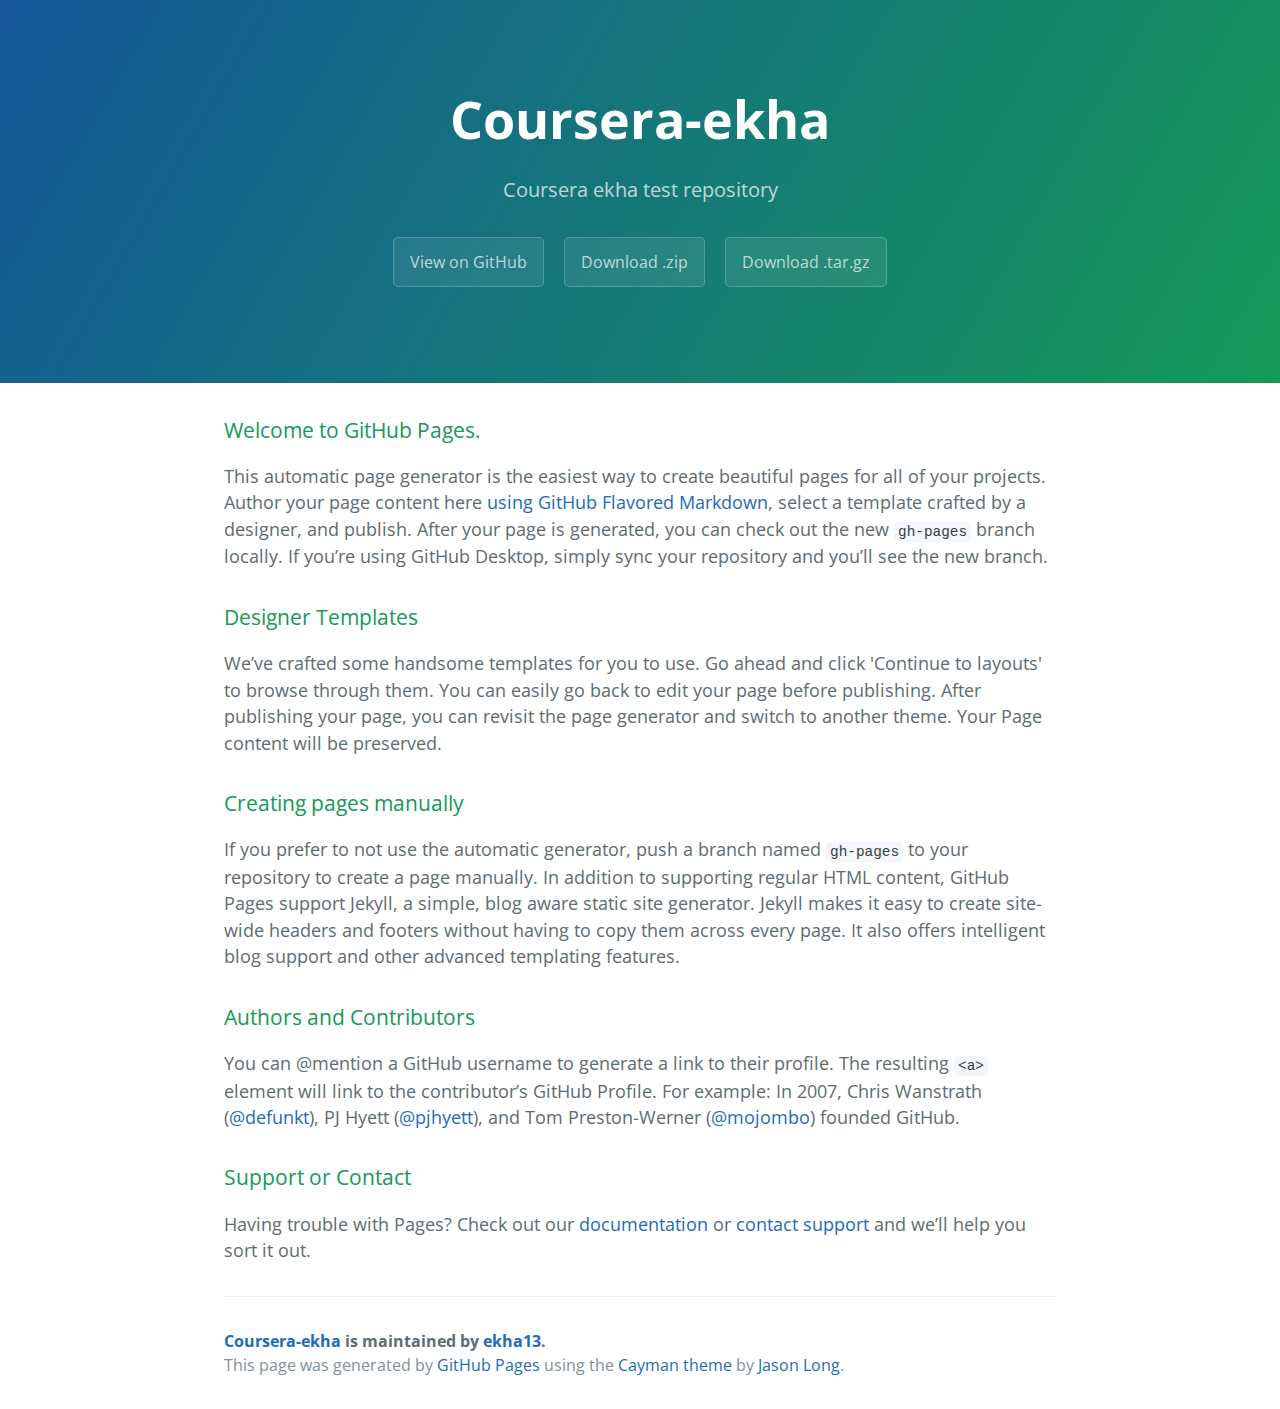
<file: index.html>
<!DOCTYPE html>
<html lang="en-us">
  <head>
    <meta charset="UTF-8">
    <title>Coursera-ekha by ekha13</title>
    <meta name="viewport" content="width=device-width, initial-scale=1">
    <link rel="stylesheet" type="text/css" href="stylesheets/normalize.css" media="screen">
    <link href='https://fonts.googleapis.com/css?family=Open+Sans:400,700' rel='stylesheet' type='text/css'>
    <link rel="stylesheet" type="text/css" href="stylesheets/stylesheet.css" media="screen">
    <link rel="stylesheet" type="text/css" href="stylesheets/github-light.css" media="screen">
  </head>
  <body>
    <section class="page-header">
      <h1 class="project-name">Coursera-ekha</h1>
      <h2 class="project-tagline">Coursera ekha test repository</h2>
      <a href="https://github.com/ekha13/coursera-ekha" class="btn">View on GitHub</a>
      <a href="https://github.com/ekha13/coursera-ekha/zipball/master" class="btn">Download .zip</a>
      <a href="https://github.com/ekha13/coursera-ekha/tarball/master" class="btn">Download .tar.gz</a>
    </section>

    <section class="main-content">
      <h3>
<a id="welcome-to-github-pages" class="anchor" href="#welcome-to-github-pages" aria-hidden="true"><span aria-hidden="true" class="octicon octicon-link"></span></a>Welcome to GitHub Pages.</h3>

<p>This automatic page generator is the easiest way to create beautiful pages for all of your projects. Author your page content here <a href="https://guides.github.com/features/mastering-markdown/">using GitHub Flavored Markdown</a>, select a template crafted by a designer, and publish. After your page is generated, you can check out the new <code>gh-pages</code> branch locally. If you’re using GitHub Desktop, simply sync your repository and you’ll see the new branch.</p>

<h3>
<a id="designer-templates" class="anchor" href="#designer-templates" aria-hidden="true"><span aria-hidden="true" class="octicon octicon-link"></span></a>Designer Templates</h3>

<p>We’ve crafted some handsome templates for you to use. Go ahead and click 'Continue to layouts' to browse through them. You can easily go back to edit your page before publishing. After publishing your page, you can revisit the page generator and switch to another theme. Your Page content will be preserved.</p>

<h3>
<a id="creating-pages-manually" class="anchor" href="#creating-pages-manually" aria-hidden="true"><span aria-hidden="true" class="octicon octicon-link"></span></a>Creating pages manually</h3>

<p>If you prefer to not use the automatic generator, push a branch named <code>gh-pages</code> to your repository to create a page manually. In addition to supporting regular HTML content, GitHub Pages support Jekyll, a simple, blog aware static site generator. Jekyll makes it easy to create site-wide headers and footers without having to copy them across every page. It also offers intelligent blog support and other advanced templating features.</p>

<h3>
<a id="authors-and-contributors" class="anchor" href="#authors-and-contributors" aria-hidden="true"><span aria-hidden="true" class="octicon octicon-link"></span></a>Authors and Contributors</h3>

<p>You can @mention a GitHub username to generate a link to their profile. The resulting <code>&lt;a&gt;</code> element will link to the contributor’s GitHub Profile. For example: In 2007, Chris Wanstrath (<a href="https://github.com/defunkt" class="user-mention">@defunkt</a>), PJ Hyett (<a href="https://github.com/pjhyett" class="user-mention">@pjhyett</a>), and Tom Preston-Werner (<a href="https://github.com/mojombo" class="user-mention">@mojombo</a>) founded GitHub.</p>

<h3>
<a id="support-or-contact" class="anchor" href="#support-or-contact" aria-hidden="true"><span aria-hidden="true" class="octicon octicon-link"></span></a>Support or Contact</h3>

<p>Having trouble with Pages? Check out our <a href="https://help.github.com/pages">documentation</a> or <a href="https://github.com/contact">contact support</a> and we’ll help you sort it out.</p>

      <footer class="site-footer">
        <span class="site-footer-owner"><a href="https://github.com/ekha13/coursera-ekha">Coursera-ekha</a> is maintained by <a href="https://github.com/ekha13">ekha13</a>.</span>

        <span class="site-footer-credits">This page was generated by <a href="https://pages.github.com">GitHub Pages</a> using the <a href="https://github.com/jasonlong/cayman-theme">Cayman theme</a> by <a href="https://twitter.com/jasonlong">Jason Long</a>.</span>
      </footer>

    </section>

  
  </body>
</html>
</file>
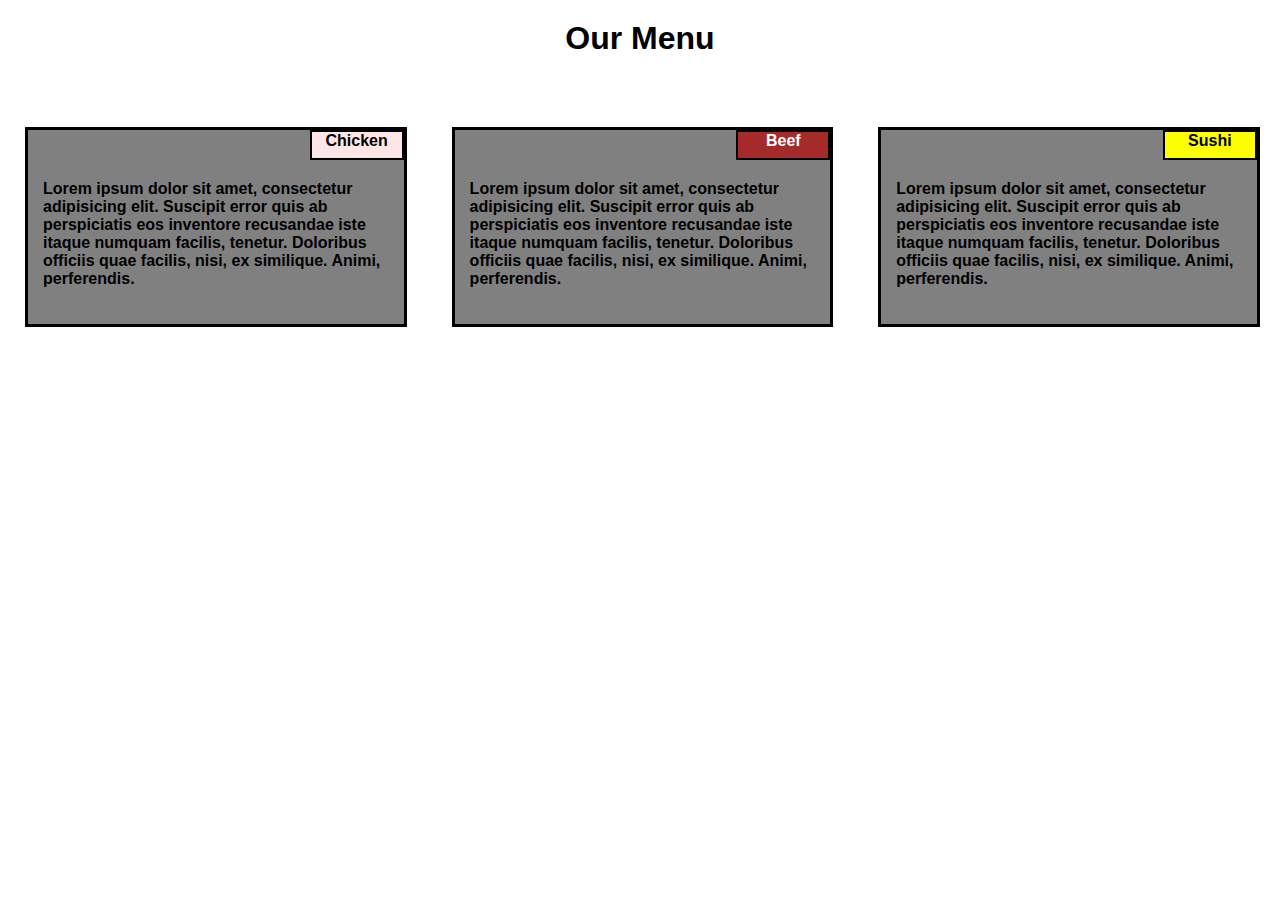
<file: site/module2-solution/index.html>
<!DOCTYPE html>
<html>
<head>
<meta charset="utf-8">
<meta name="viewport" content="width=device-width, initial-scale=1">
<title>Module 2 Coding Assignment</title>
<style>
/********** Base styles **********/
* {
  box-sizing: border-box;
  margin: 0;
  padding: 0;
  top: 50px;
}
h1 {
  font-family: Helvetica;
  text-align: center;
  margin-top: 20px;
}
.container{
  position: relative;
  border: 3px solid black;
  background-color: #808080;
  height: 200px;
  padding-left: 10px;
  padding-right: 5px;
  margin-left: 25px;
  margin-right: 20px;
  margin-top: 20px;
  font-family: Helvetica;
  color: black;
  font-weight: bold;
  overflow: auto;
}
.context {
  position: absolute;
  top: 50px;
  background-color: #808080;
  padding-left: 5px;
  padding-right: 5px;
}
.label {
  position: absolute;
  top: 0px;
  right: 0px;
  border: 2px solid black;
  background-color: #ffe6e6;
  text-align: center;
  width: 25%;
  height: 30px;
}
#p1 {
  background-color: #ffe6e6;
}
#p2 {
  background-color: #A52A2A;
  color: white;
}
#p3 {
  background-color: #ffff00;
}
/* Simple Responsive Framework. */
.row {
  width: 100%;
}
/********** Large devices only **********/
@media (min-width: 1200px) {
  .col-lg-1, .col-lg-2, .col-lg-3, .col-lg-4, .col-lg-5, .col-lg-6, .col-lg-7, .col-lg-8, .col-lg-9, .col-lg-10, .col-lg-11, .col-lg-12 {
    float: left;
  }
  .col-lg-1 {
    width: 8.33%;
  }
  .col-lg-2 {
    width: 16.66%;
  }
  .col-lg-3 {
    width: 25%;
  }
  .col-lg-4 {
    width: 33.33%;
  }
  .col-lg-5 {
    width: 41.66%;
  }
  .col-lg-6 {
    width: 50%;
  }
  .col-lg-7 {
    width: 58.33%;
  }
  .col-lg-8 {
    width: 66.66%;
  }
  .col-lg-9 {
    width: 74.99%;
  }
  .col-lg-10 {
    width: 83.33%;
  }
  .col-lg-11 {
    width: 91.66%;
  }
  .col-lg-12 {
    width: 100%;
  }
}
/********** Medium devices only **********/
@media (min-width: 992px) and (max-width: 1199px) {
  .col-md-1, .col-md-2, .col-md-3, .col-md-4, .col-md-5, .col-md-6, .col-md-7, .col-md-8, .col-md-9, .col-md-10, .col-md-11, .col-md-12 {
    float: left;
  }
  .col-md-1 {
    width: 8.33%;
  }
  .col-md-2 {
    width: 16.66%;
  }
  .col-md-3 {
    width: 25%;
  }
  .col-md-4 {
    width: 33.33%;
  }
  .col-md-5 {
    width: 41.66%;
  }
  .col-md-6 {
    width: 50%;
  }
  .col-md-7 {
    width: 58.33%;
  }
  .col-md-8 {
    width: 66.66%;
  }
  .col-md-9 {
    width: 74.99%;
  }
  .col-md-10 {
    width: 83.33%;
  }
  .col-md-11 {
    width: 91.66%;
  }
  .col-md-12 {
    width: 100%;
  }
}
/********** Small/mobile devices only **********/
@media (min-width: 768px) and (max-width: 991px) {
  .col-md-1, .col-md-2, .col-md-3, .col-md-4, .col-md-5, .col-md-6, .col-md-7, .col-md-8, .col-md-9, .col-md-10, .col-md-11, .col-md-12 {
    float: left;
  }
  .col-sm-1 {
    width: 8.33%;
  }
  .col-sm-2 {
    width: 16.66%;
  }
  .col-sm-3 {
    width: 25%;
  }
  .col-sm-4 {
    width: 33.33%;
  }
  .col-sm-5 {
    width: 41.66%;
  }
  .col-sm-6 {
    width: 50%;
  }
  .col-sm-7 {
    width: 58.33%;
  }
  .col-sm-8 {
    width: 66.66%;
  }
  .col-sm-9 {
    width: 74.99%;
  }
  .col-sm-10 {
    width: 83.33%;
  }
  .col-sm-11 {
    width: 91.66%;
  }
  .col-sm-12 {
    width: 100%;
  }
}
</style>
</head>
<body>
<h1>Our Menu</h1>

<div class="row">
  <div class="col-lg-4 col-md-6 col-sm-12">
   <div class="container">
    <p id="p1" class="label">Chicken</p>
    <p class="context">
    Lorem ipsum dolor sit amet, consectetur adipisicing elit. Suscipit error quis ab perspiciatis eos inventore recusandae iste itaque numquam facilis, tenetur. Doloribus officiis quae facilis, nisi, ex similique. Animi, perferendis.</p>
    </div></div>
  <div class="col-lg-4 col-md-6 col-sm-12">
      <div class="container">
      <p id="p2" class="label" >Beef</p>
    <p class="context">
    Lorem ipsum dolor sit amet, consectetur adipisicing elit. Suscipit error quis ab perspiciatis eos inventore recusandae iste itaque numquam facilis, tenetur. Doloribus officiis quae facilis, nisi, ex similique. Animi, perferendis.</p>
    </div></div>
  <div class="col-lg-4 col-md-12 col-sm-12">
      <div class="container">
      <p class="label" id="p3">Sushi</p>
    <p class="context">
    Lorem ipsum dolor sit amet, consectetur adipisicing elit. Suscipit error quis ab perspiciatis eos inventore recusandae iste itaque numquam facilis, tenetur. Doloribus officiis quae facilis, nisi, ex similique. Animi, perferendis.</p>
    </div></div>
</div>  

</body>
</html>
</file>
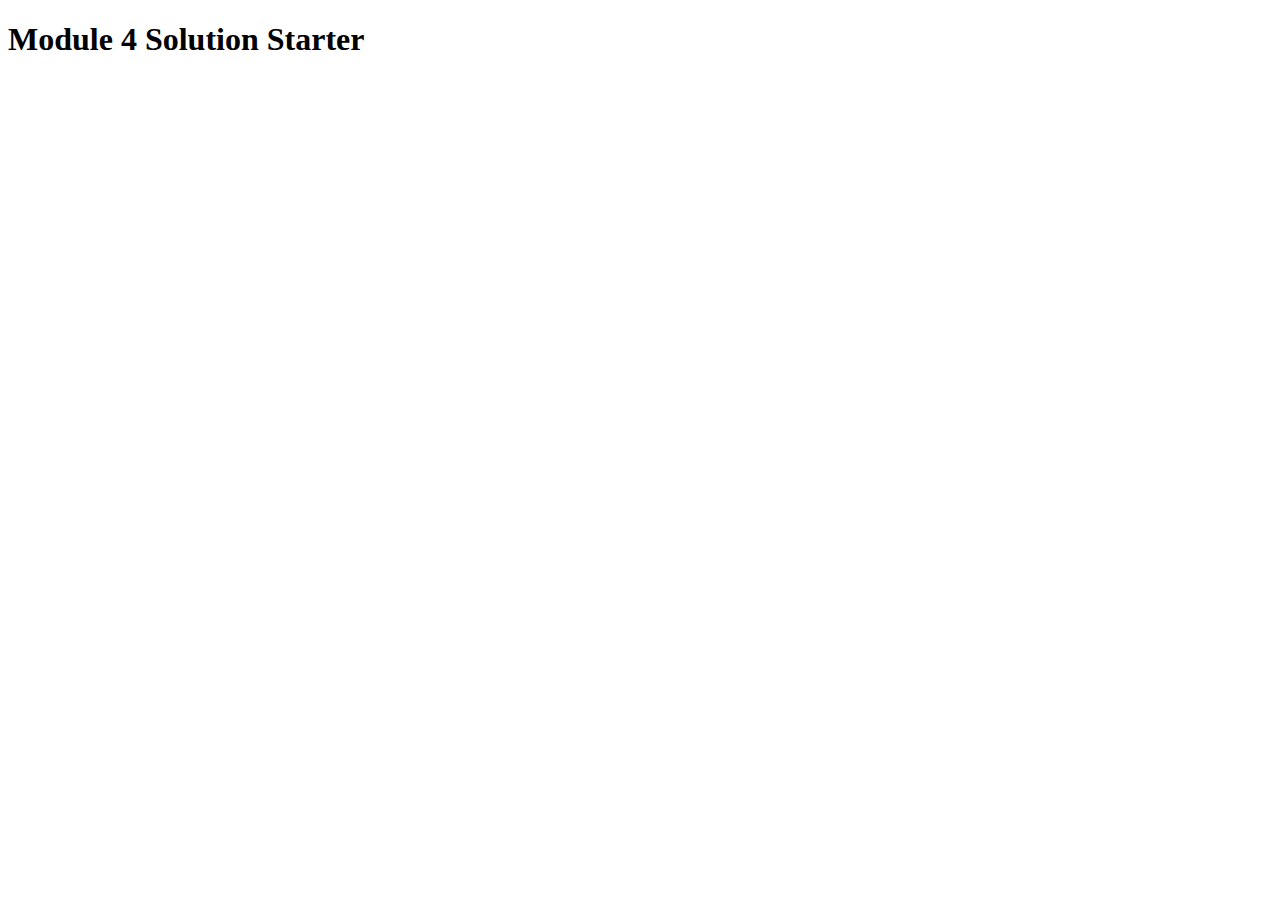
<file: site/module4-solution/easier/index.html>
<!DOCTYPE html>
<html>
<head>
  <meta charset="utf-8">
  <title>Module 4 Solution Starter</title>
  <script src="SpeakHello.js"></script>
  <script src="SpeakGoodBye.js"></script>
  <script src="script.js"></script>
</head>
<body>
  <h1>Module 4 Solution Starter</h1>
</body>
</html>
</file>
<file: stylesheets/stylesheet.css>
* {
  box-sizing: border-box; }

body {
  padding: 0;
  margin: 0;
  font-family: "Open Sans", "Helvetica Neue", Helvetica, Arial, sans-serif;
  font-size: 16px;
  line-height: 1.5;
  color: #606c71; }

a {
  color: #1e6bb8;
  text-decoration: none; }
  a:hover {
    text-decoration: underline; }

.btn {
  display: inline-block;
  margin-bottom: 1rem;
  color: rgba(255, 255, 255, 0.7);
  background-color: rgba(255, 255, 255, 0.08);
  border-color: rgba(255, 255, 255, 0.2);
  border-style: solid;
  border-width: 1px;
  border-radius: 0.3rem;
  transition: color 0.2s, background-color 0.2s, border-color 0.2s; }
  .btn + .btn {
    margin-left: 1rem; }

.btn:hover {
  color: rgba(255, 255, 255, 0.8);
  text-decoration: none;
  background-color: rgba(255, 255, 255, 0.2);
  border-color: rgba(255, 255, 255, 0.3); }

@media screen and (min-width: 64em) {
  .btn {
    padding: 0.75rem 1rem; } }

@media screen and (min-width: 42em) and (max-width: 64em) {
  .btn {
    padding: 0.6rem 0.9rem;
    font-size: 0.9rem; } }

@media screen and (max-width: 42em) {
  .btn {
    display: block;
    width: 100%;
    padding: 0.75rem;
    font-size: 0.9rem; }
    .btn + .btn {
      margin-top: 1rem;
      margin-left: 0; } }

.page-header {
  color: #fff;
  text-align: center;
  background-color: #159957;
  background-image: linear-gradient(120deg, #155799, #159957); }

@media screen and (min-width: 64em) {
  .page-header {
    padding: 5rem 6rem; } }

@media screen and (min-width: 42em) and (max-width: 64em) {
  .page-header {
    padding: 3rem 4rem; } }

@media screen and (max-width: 42em) {
  .page-header {
    padding: 2rem 1rem; } }

.project-name {
  margin-top: 0;
  margin-bottom: 0.1rem; }

@media screen and (min-width: 64em) {
  .project-name {
    font-size: 3.25rem; } }

@media screen and (min-width: 42em) and (max-width: 64em) {
  .project-name {
    font-size: 2.25rem; } }

@media screen and (max-width: 42em) {
  .project-name {
    font-size: 1.75rem; } }

.project-tagline {
  margin-bottom: 2rem;
  font-weight: normal;
  opacity: 0.7; }

@media screen and (min-width: 64em) {
  .project-tagline {
    font-size: 1.25rem; } }

@media screen and (min-width: 42em) and (max-width: 64em) {
  .project-tagline {
    font-size: 1.15rem; } }

@media screen and (max-width: 42em) {
  .project-tagline {
    font-size: 1rem; } }

.main-content :first-child {
  margin-top: 0; }
.main-content img {
  max-width: 100%; }
.main-content h1, .main-content h2, .main-content h3, .main-content h4, .main-content h5, .main-content h6 {
  margin-top: 2rem;
  margin-bottom: 1rem;
  font-weight: normal;
  color: #159957; }
.main-content p {
  margin-bottom: 1em; }
.main-content code {
  padding: 2px 4px;
  font-family: Consolas, "Liberation Mono", Menlo, Courier, monospace;
  font-size: 0.9rem;
  color: #383e41;
  background-color: #f3f6fa;
  border-radius: 0.3rem; }
.main-content pre {
  padding: 0.8rem;
  margin-top: 0;
  margin-bottom: 1rem;
  font: 1rem Consolas, "Liberation Mono", Menlo, Courier, monospace;
  color: #567482;
  word-wrap: normal;
  background-color: #f3f6fa;
  border: solid 1px #dce6f0;
  border-radius: 0.3rem; }
  .main-content pre > code {
    padding: 0;
    margin: 0;
    font-size: 0.9rem;
    color: #567482;
    word-break: normal;
    white-space: pre;
    background: transparent;
    border: 0; }
.main-content .highlight {
  margin-bottom: 1rem; }
  .main-content .highlight pre {
    margin-bottom: 0;
    word-break: normal; }
.main-content .highlight pre, .main-content pre {
  padding: 0.8rem;
  overflow: auto;
  font-size: 0.9rem;
  line-height: 1.45;
  border-radius: 0.3rem; }
.main-content pre code, .main-content pre tt {
  display: inline;
  max-width: initial;
  padding: 0;
  margin: 0;
  overflow: initial;
  line-height: inherit;
  word-wrap: normal;
  background-color: transparent;
  border: 0; }
  .main-content pre code:before, .main-content pre code:after, .main-content pre tt:before, .main-content pre tt:after {
    content: normal; }
.main-content ul, .main-content ol {
  margin-top: 0; }
.main-content blockquote {
  padding: 0 1rem;
  margin-left: 0;
  color: #819198;
  border-left: 0.3rem solid #dce6f0; }
  .main-content blockquote > :first-child {
    margin-top: 0; }
  .main-content blockquote > :last-child {
    margin-bottom: 0; }
.main-content table {
  display: block;
  width: 100%;
  overflow: auto;
  word-break: normal;
  word-break: keep-all; }
  .main-content table th {
    font-weight: bold; }
  .main-content table th, .main-content table td {
    padding: 0.5rem 1rem;
    border: 1px solid #e9ebec; }
.main-content dl {
  padding: 0; }
  .main-content dl dt {
    padding: 0;
    margin-top: 1rem;
    font-size: 1rem;
    font-weight: bold; }
  .main-content dl dd {
    padding: 0;
    margin-bottom: 1rem; }
.main-content hr {
  height: 2px;
  padding: 0;
  margin: 1rem 0;
  background-color: #eff0f1;
  border: 0; }

@media screen and (min-width: 64em) {
  .main-content {
    max-width: 64rem;
    padding: 2rem 6rem;
    margin: 0 auto;
    font-size: 1.1rem; } }

@media screen and (min-width: 42em) and (max-width: 64em) {
  .main-content {
    padding: 2rem 4rem;
    font-size: 1.1rem; } }

@media screen and (max-width: 42em) {
  .main-content {
    padding: 2rem 1rem;
    font-size: 1rem; } }

.site-footer {
  padding-top: 2rem;
  margin-top: 2rem;
  border-top: solid 1px #eff0f1; }

.site-footer-owner {
  display: block;
  font-weight: bold; }

.site-footer-credits {
  color: #819198; }

@media screen and (min-width: 64em) {
  .site-footer {
    font-size: 1rem; } }

@media screen and (min-width: 42em) and (max-width: 64em) {
  .site-footer {
    font-size: 1rem; } }

@media screen and (max-width: 42em) {
  .site-footer {
    font-size: 0.9rem; } }
</file>
<file: stylesheets/github-light.css>
/*
The MIT License (MIT)

Copyright (c) 2016 GitHub, Inc.

Permission is hereby granted, free of charge, to any person obtaining a copy
of this software and associated documentation files (the "Software"), to deal
in the Software without restriction, including without limitation the rights
to use, copy, modify, merge, publish, distribute, sublicense, and/or sell
copies of the Software, and to permit persons to whom the Software is
furnished to do so, subject to the following conditions:

The above copyright notice and this permission notice shall be included in all
copies or substantial portions of the Software.

THE SOFTWARE IS PROVIDED "AS IS", WITHOUT WARRANTY OF ANY KIND, EXPRESS OR
IMPLIED, INCLUDING BUT NOT LIMITED TO THE WARRANTIES OF MERCHANTABILITY,
FITNESS FOR A PARTICULAR PURPOSE AND NONINFRINGEMENT. IN NO EVENT SHALL THE
AUTHORS OR COPYRIGHT HOLDERS BE LIABLE FOR ANY CLAIM, DAMAGES OR OTHER
LIABILITY, WHETHER IN AN ACTION OF CONTRACT, TORT OR OTHERWISE, ARISING FROM,
OUT OF OR IN CONNECTION WITH THE SOFTWARE OR THE USE OR OTHER DEALINGS IN THE
SOFTWARE.

*/

.pl-c /* comment */ {
  color: #969896;
}

.pl-c1 /* constant, variable.other.constant, support, meta.property-name, support.constant, support.variable, meta.module-reference, markup.raw, meta.diff.header */,
.pl-s .pl-v /* string variable */ {
  color: #0086b3;
}

.pl-e /* entity */,
.pl-en /* entity.name */ {
  color: #795da3;
}

.pl-smi /* variable.parameter.function, storage.modifier.package, storage.modifier.import, storage.type.java, variable.other */,
.pl-s .pl-s1 /* string source */ {
  color: #333;
}

.pl-ent /* entity.name.tag */ {
  color: #63a35c;
}

.pl-k /* keyword, storage, storage.type */ {
  color: #a71d5d;
}

.pl-s /* string */,
.pl-pds /* punctuation.definition.string, string.regexp.character-class */,
.pl-s .pl-pse .pl-s1 /* string punctuation.section.embedded source */,
.pl-sr /* string.regexp */,
.pl-sr .pl-cce /* string.regexp constant.character.escape */,
.pl-sr .pl-sre /* string.regexp source.ruby.embedded */,
.pl-sr .pl-sra /* string.regexp string.regexp.arbitrary-repitition */ {
  color: #183691;
}

.pl-v /* variable */ {
  color: #ed6a43;
}

.pl-id /* invalid.deprecated */ {
  color: #b52a1d;
}

.pl-ii /* invalid.illegal */ {
  color: #f8f8f8;
  background-color: #b52a1d;
}

.pl-sr .pl-cce /* string.regexp constant.character.escape */ {
  font-weight: bold;
  color: #63a35c;
}

.pl-ml /* markup.list */ {
  color: #693a17;
}

.pl-mh /* markup.heading */,
.pl-mh .pl-en /* markup.heading entity.name */,
.pl-ms /* meta.separator */ {
  font-weight: bold;
  color: #1d3e81;
}

.pl-mq /* markup.quote */ {
  color: #008080;
}

.pl-mi /* markup.italic */ {
  font-style: italic;
  color: #333;
}

.pl-mb /* markup.bold */ {
  font-weight: bold;
  color: #333;
}

.pl-md /* markup.deleted, meta.diff.header.from-file */ {
  color: #bd2c00;
  background-color: #ffecec;
}

.pl-mi1 /* markup.inserted, meta.diff.header.to-file */ {
  color: #55a532;
  background-color: #eaffea;
}

.pl-mdr /* meta.diff.range */ {
  font-weight: bold;
  color: #795da3;
}

.pl-mo /* meta.output */ {
  color: #1d3e81;
}
</file>
